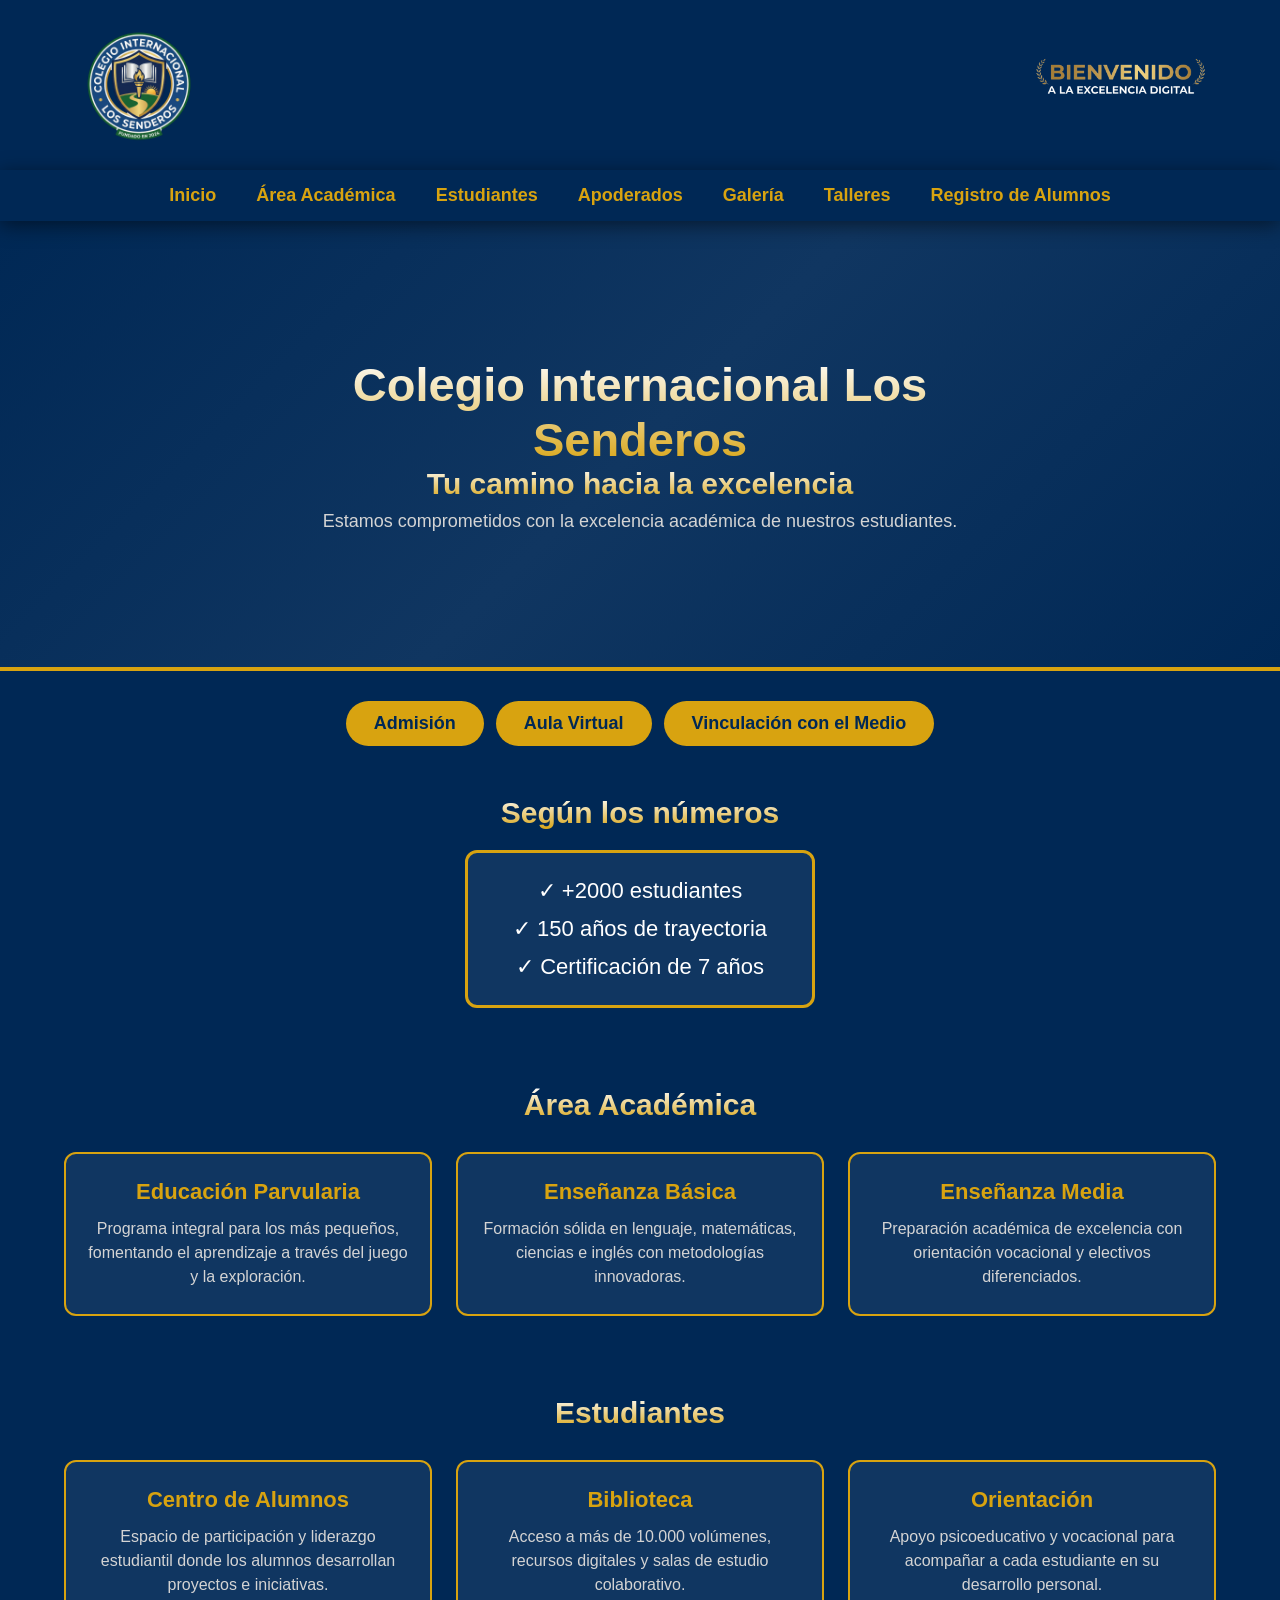
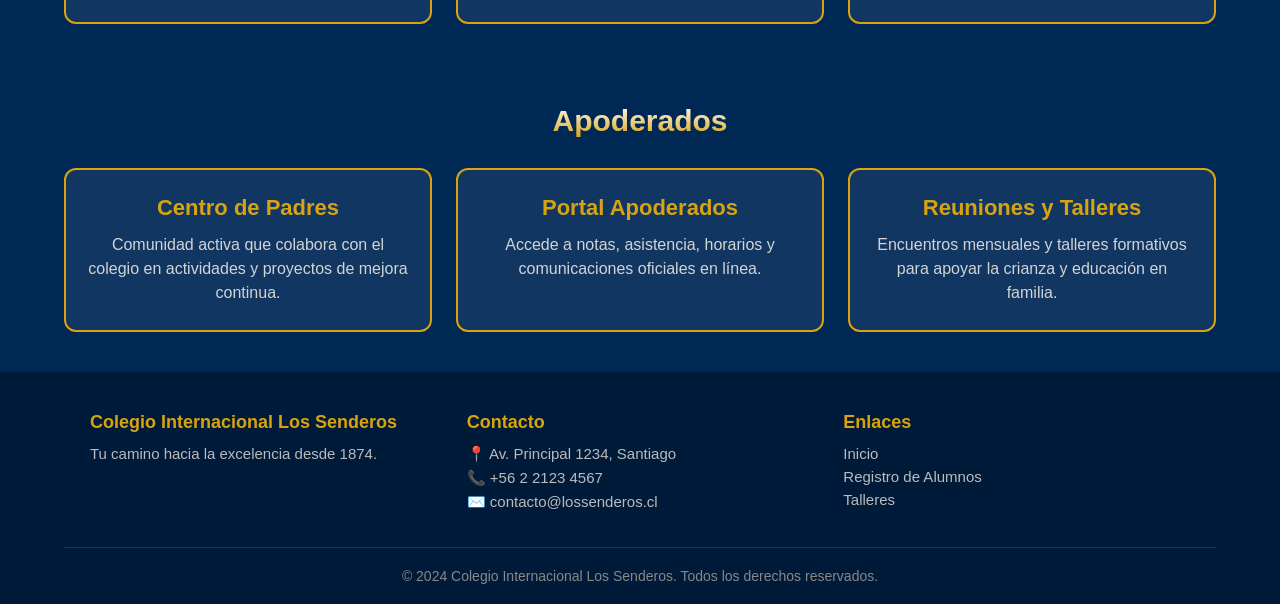
<file: index.html>
<!DOCTYPE html>
<html lang="es">
<head>
  <meta charset="UTF-8">
  <meta name="viewport" content="width=device-width, initial-scale=1.0">
  <title>Colegio Internacional Los Senderos</title>
  <link rel="stylesheet" href="css/style.css">
  <link rel="icon" href="img/Logo Colegio-Photoroom.png" type="image/png">
</head>
<body>
  <header id="site-header">
    <div class="header-top">
      <img class="logo" src="img/Logo Colegio-Photoroom.png" alt="Logo Colegio Los Senderos">
      <img class="mensaje" src="img/Mensaje-Photoroom.png" alt="Mensaje">
    </div>
    <input type="checkbox" id="menu-toggle" class="menu-toggle">
    <label for="menu-toggle" class="menu-icon">&#9776;</label>
    <nav id="main-nav" class="main-nav">
      <ul>
        <li><a href="#inicio">Inicio</a></li>
        <li><a href="#area">Área Académica</a></li>
        <li><a href="#estudiantes">Estudiantes</a></li>
        <li><a href="#apoderados">Apoderados</a></li>
        <li><a href="galeria.html">Galería</a></li>
        <li><a href="talleres.html">Talleres</a></li>
        <li><a href="registro.html">Registro de Alumnos</a></li>
      </ul>
    </nav>
  </header>

  <main>
    <section id="inicio" class="hero">
      <div class="hero-content">
        <h1>Colegio Internacional Los Senderos</h1>
        <h2>Tu camino hacia la excelencia</h2>
        <p>Estamos comprometidos con la excelencia académica de nuestros estudiantes.</p>
      </div>
    </section>

    <section class="buttons">
      <button>Admisión</button>
      <button>Aula Virtual</button>
      <button class="vinc">Vinculación con el Medio</button>
    </section>

    <section class="stats-section">
      <h2>Según los números</h2>
      <div class="card">
        <p>&#10003; +2000 estudiantes</p>
        <p>&#10003; 150 años de trayectoria</p>
        <p>&#10003; Certificación de 7 años</p>
      </div>
    </section>

    <section id="area" class="section-content">
      <h2>Área Académica</h2>
      <div class="grid-cards">
        <div class="info-card">
          <h3>Educación Parvularia</h3>
          <p>Programa integral para los más pequeños, fomentando el aprendizaje a través del juego y la exploración.</p>
        </div>
        <div class="info-card">
          <h3>Enseñanza Básica</h3>
          <p>Formación sólida en lenguaje, matemáticas, ciencias e inglés con metodologías innovadoras.</p>
        </div>
        <div class="info-card">
          <h3>Enseñanza Media</h3>
          <p>Preparación académica de excelencia con orientación vocacional y electivos diferenciados.</p>
        </div>
      </div>
    </section>

    <section id="estudiantes" class="section-content">
      <h2>Estudiantes</h2>
      <div class="grid-cards">
        <div class="info-card">
          <h3>Centro de Alumnos</h3>
          <p>Espacio de participación y liderazgo estudiantil donde los alumnos desarrollan proyectos e iniciativas.</p>
        </div>
        <div class="info-card">
          <h3>Biblioteca</h3>
          <p>Acceso a más de 10.000 volúmenes, recursos digitales y salas de estudio colaborativo.</p>
        </div>
        <div class="info-card">
          <h3>Orientación</h3>
          <p>Apoyo psicoeducativo y vocacional para acompañar a cada estudiante en su desarrollo personal.</p>
        </div>
      </div>
    </section>

    <section id="apoderados" class="section-content">
      <h2>Apoderados</h2>
      <div class="grid-cards">
        <div class="info-card">
          <h3>Centro de Padres</h3>
          <p>Comunidad activa que colabora con el colegio en actividades y proyectos de mejora continua.</p>
        </div>
        <div class="info-card">
          <h3>Portal Apoderados</h3>
          <p>Accede a notas, asistencia, horarios y comunicaciones oficiales en línea.</p>
        </div>
        <div class="info-card">
          <h3>Reuniones y Talleres</h3>
          <p>Encuentros mensuales y talleres formativos para apoyar la crianza y educación en familia.</p>
        </div>
      </div>
    </section>
  </main>

  <footer>
    <div class="footer-content">
      <div class="footer-col">
        <h3>Colegio Internacional Los Senderos</h3>
        <p>Tu camino hacia la excelencia desde 1874.</p>
      </div>
      <div class="footer-col">
        <h3>Contacto</h3>
        <p>📍 Av. Principal 1234, Santiago</p>
        <p>📞 +56 2 2123 4567</p>
        <p>✉️ contacto@lossenderos.cl</p>
      </div>
      <div class="footer-col">
        <h3>Enlaces</h3>
        <p><a href="#inicio">Inicio</a></p>
        <p><a href="registro.html">Registro de Alumnos</a></p>
        <p><a href="talleres.html">Talleres</a></p>
      </div>
    </div>
    <div class="footer-bottom">
      <p>&copy; 2024 Colegio Internacional Los Senderos. Todos los derechos reservados.</p>
    </div>
  </footer>
</body>
</html>
</file>
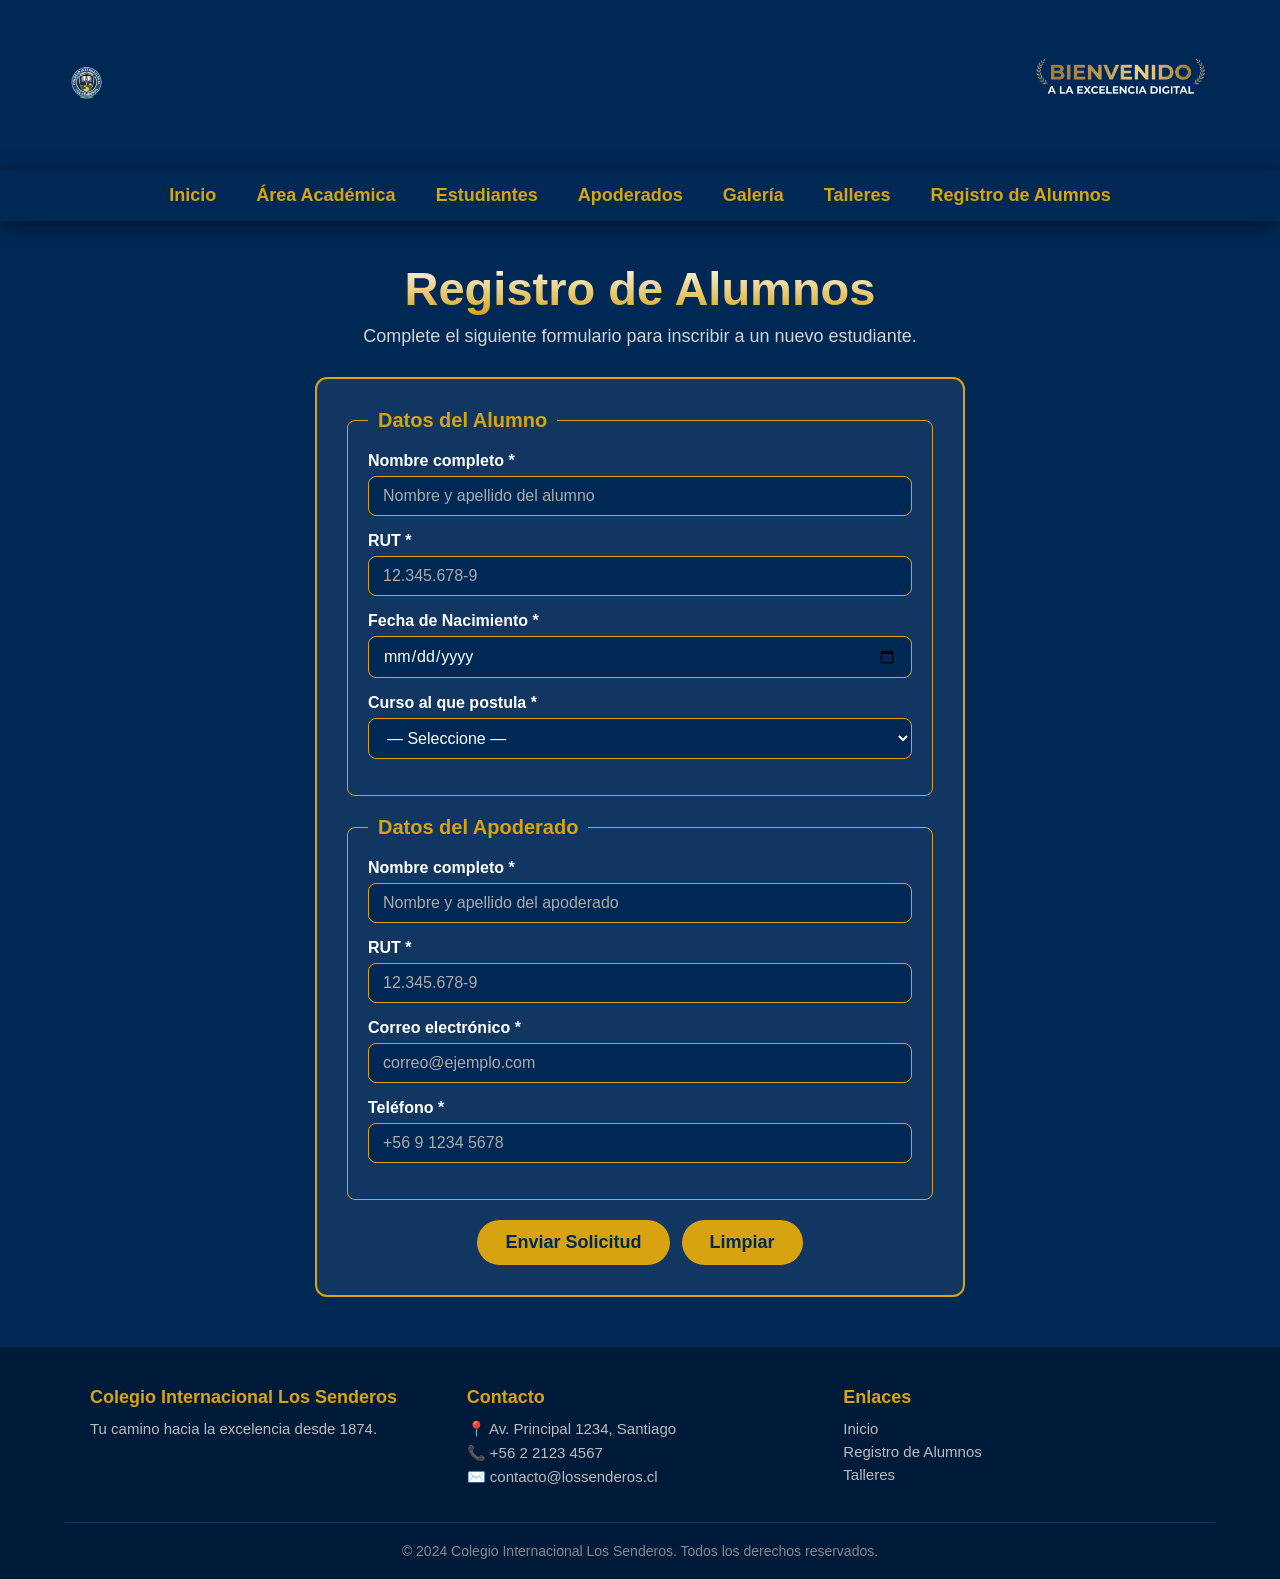
<file: registro.html>
<!DOCTYPE html>
<html lang="es">
<head>
  <meta charset="UTF-8">
  <meta name="viewport" content="width=device-width, initial-scale=1.0">
  <title>Registro de Alumnos — Colegio Los Senderos</title>
  <link rel="stylesheet" href="css/style.css">
</head>
<body>
  <header id="site-header">
    <div class="header-top">
      <a href="index.html"><img class="logo" src="img/Logo Colegio-Photoroom.png" alt="Logo Colegio Los Senderos"></a>
      <img class="mensaje" src="img/Mensaje-Photoroom.png" alt="Mensaje">
    </div>
    <input type="checkbox" id="menu-toggle" class="menu-toggle">
    <label for="menu-toggle" class="menu-icon">&#9776;</label>
    <nav id="main-nav" class="main-nav">
      <ul>
        <li><a href="index.html">Inicio</a></li>
        <li><a href="index.html#area">Área Académica</a></li>
        <li><a href="index.html#estudiantes">Estudiantes</a></li>
        <li><a href="index.html#apoderados">Apoderados</a></li>
        <li><a href="galeria.html">Galería</a></li>
        <li><a href="talleres.html">Talleres</a></li>
        <li><a href="registro.html">Registro de Alumnos</a></li>
      </ul>
    </nav>
  </header>

  <main>
    <section class="registro-hero">
      <h1>Registro de Alumnos</h1>
      <p>Complete el siguiente formulario para inscribir a un nuevo estudiante.</p>
    </section>

    <section class="form-section">
      <form class="registro-form">
        <fieldset>
          <legend>Datos del Alumno</legend>

          <div class="form-group">
            <label for="nombre">Nombre completo *</label>
            <input type="text" id="nombre" name="nombre" required placeholder="Nombre y apellido del alumno">
          </div>

          <div class="form-group">
            <label for="rut">RUT *</label>
            <input type="text" id="rut" name="rut" required placeholder="12.345.678-9">
          </div>

          <div class="form-group">
            <label for="fecha-nac">Fecha de Nacimiento *</label>
            <input type="date" id="fecha-nac" name="fecha-nac" required>
          </div>

          <div class="form-group">
            <label for="curso">Curso al que postula *</label>
            <select id="curso" name="curso" required>
              <option value="">— Seleccione —</option>
              <option value="prekinder">Pre-Kínder</option>
              <option value="kinder">Kínder</option>
              <option value="1basico">1º Básico</option>
              <option value="2basico">2º Básico</option>
              <option value="3basico">3º Básico</option>
              <option value="4basico">4º Básico</option>
              <option value="5basico">5º Básico</option>
              <option value="6basico">6º Básico</option>
              <option value="7basico">7º Básico</option>
              <option value="8basico">8º Básico</option>
              <option value="1medio">1º Medio</option>
              <option value="2medio">2º Medio</option>
              <option value="3medio">3º Medio</option>
              <option value="4medio">4º Medio</option>
            </select>
          </div>
        </fieldset>

        <fieldset>
          <legend>Datos del Apoderado</legend>

          <div class="form-group">
            <label for="apo-nombre">Nombre completo *</label>
            <input type="text" id="apo-nombre" name="apo-nombre" required placeholder="Nombre y apellido del apoderado">
          </div>

          <div class="form-group">
            <label for="apo-rut">RUT *</label>
            <input type="text" id="apo-rut" name="apo-rut" required placeholder="12.345.678-9">
          </div>

          <div class="form-group">
            <label for="apo-correo">Correo electrónico *</label>
            <input type="email" id="apo-correo" name="apo-correo" required placeholder="correo@ejemplo.com">
          </div>

          <div class="form-group">
            <label for="apo-telefono">Teléfono *</label>
            <input type="tel" id="apo-telefono" name="apo-telefono" required placeholder="+56 9 1234 5678">
          </div>
        </fieldset>

        <div class="form-actions">
          <button type="submit">Enviar Solicitud</button>
          <button type="reset">Limpiar</button>
        </div>
      </form>
    </section>
  </main>

  <footer>
    <div class="footer-content">
      <div class="footer-col">
        <h3>Colegio Internacional Los Senderos</h3>
        <p>Tu camino hacia la excelencia desde 1874.</p>
      </div>
      <div class="footer-col">
        <h3>Contacto</h3>
        <p>📍 Av. Principal 1234, Santiago</p>
        <p>📞 +56 2 2123 4567</p>
        <p>✉️ contacto@lossenderos.cl</p>
      </div>
      <div class="footer-col">
        <h3>Enlaces</h3>
        <p><a href="index.html">Inicio</a></p>
        <p><a href="registro.html">Registro de Alumnos</a></p>
        <p><a href="talleres.html">Talleres</a></p>
      </div>
    </div>
    <div class="footer-bottom">
      <p>&copy; 2024 Colegio Internacional Los Senderos. Todos los derechos reservados.</p>
    </div>
  </footer>
</body>
</html>
</file>
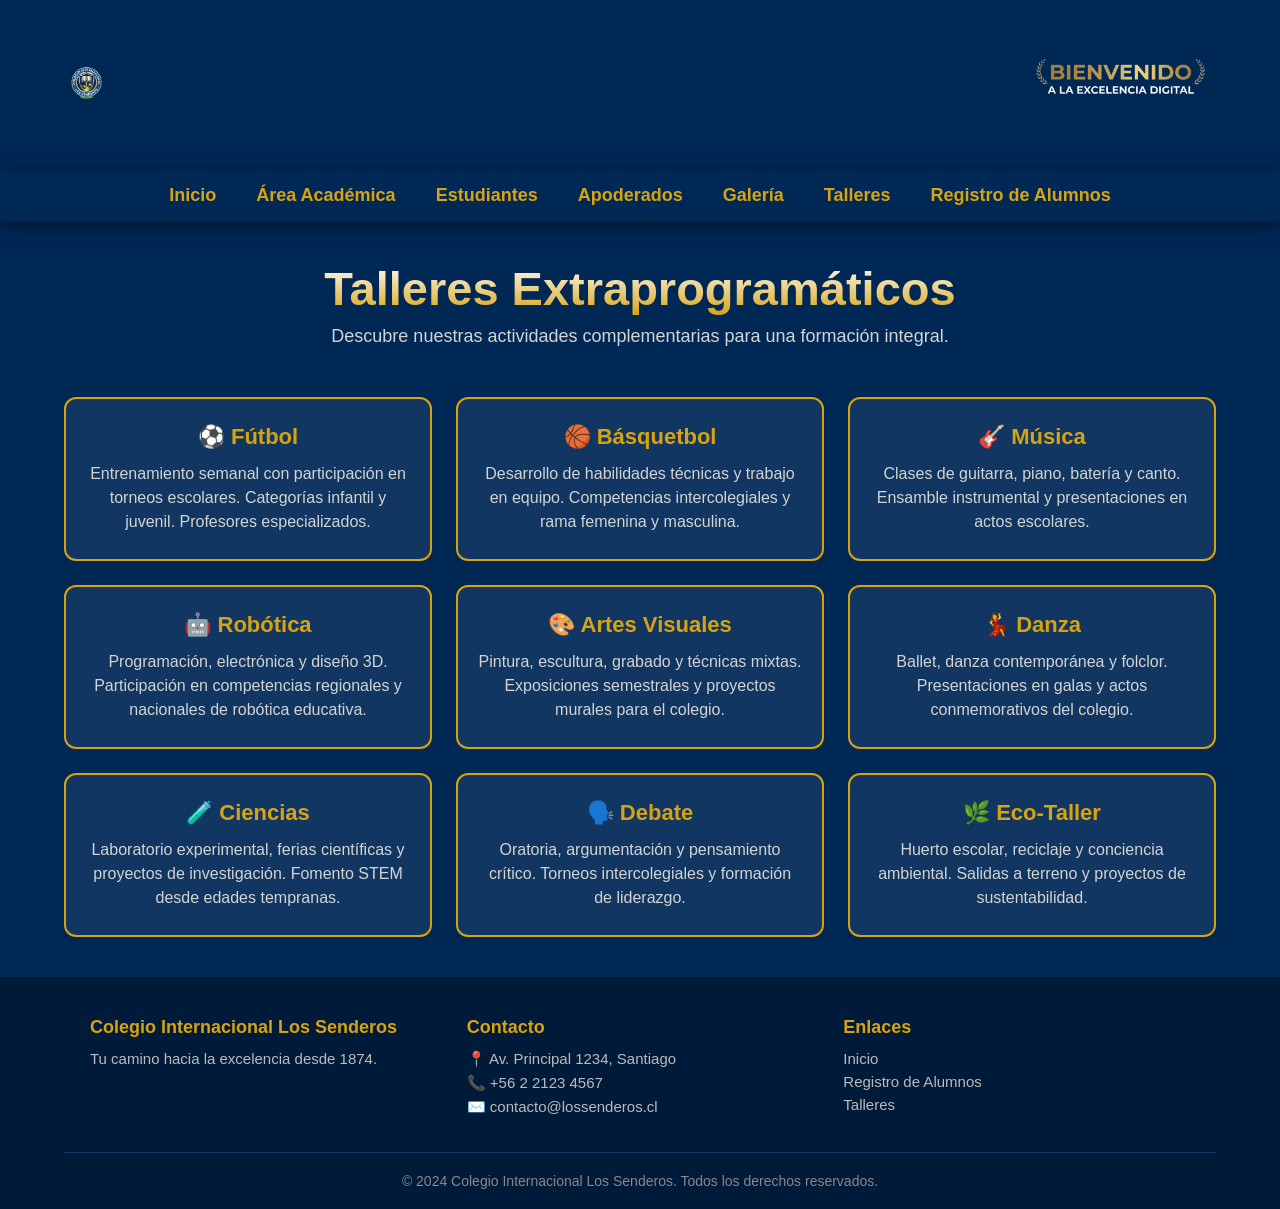
<file: talleres.html>
<!DOCTYPE html>
<html lang="es">
<head>
  <meta charset="UTF-8">
  <meta name="viewport" content="width=device-width, initial-scale=1.0">
  <title>Talleres — Colegio Los Senderos</title>
  <link rel="stylesheet" href="css/style.css">
</head>
<body>
  <header id="site-header">
    <div class="header-top">
      <a href="index.html"><img class="logo" src="img/Logo Colegio-Photoroom.png" alt="Logo Colegio Los Senderos"></a>
      <img class="mensaje" src="img/Mensaje-Photoroom.png" alt="Mensaje">
    </div>
    <input type="checkbox" id="menu-toggle" class="menu-toggle">
    <label for="menu-toggle" class="menu-icon">&#9776;</label>
    <nav id="main-nav" class="main-nav">
      <ul>
        <li><a href="index.html">Inicio</a></li>
        <li><a href="index.html#area">Área Académica</a></li>
        <li><a href="index.html#estudiantes">Estudiantes</a></li>
        <li><a href="index.html#apoderados">Apoderados</a></li>
        <li><a href="galeria.html">Galería</a></li>
        <li><a href="talleres.html">Talleres</a></li>
        <li><a href="registro.html">Registro de Alumnos</a></li>
      </ul>
    </nav>
  </header>

  <main>
    <section class="registro-hero">
      <h1>Talleres Extraprogramáticos</h1>
      <p>Descubre nuestras actividades complementarias para una formación integral.</p>
    </section>

    <section class="section-content">
      <div class="grid-cards">
        <div class="info-card">
          <h3>⚽ Fútbol</h3>
          <p>Entrenamiento semanal con participación en torneos escolares. Categorías infantil y juvenil. Profesores especializados.</p>
        </div>
        <div class="info-card">
          <h3>🏀 Básquetbol</h3>
          <p>Desarrollo de habilidades técnicas y trabajo en equipo. Competencias intercolegiales y rama femenina y masculina.</p>
        </div>
        <div class="info-card">
          <h3>🎸 Música</h3>
          <p>Clases de guitarra, piano, batería y canto. Ensamble instrumental y presentaciones en actos escolares.</p>
        </div>
        <div class="info-card">
          <h3>🤖 Robótica</h3>
          <p>Programación, electrónica y diseño 3D. Participación en competencias regionales y nacionales de robótica educativa.</p>
        </div>
        <div class="info-card">
          <h3>🎨 Artes Visuales</h3>
          <p>Pintura, escultura, grabado y técnicas mixtas. Exposiciones semestrales y proyectos murales para el colegio.</p>
        </div>
        <div class="info-card">
          <h3>💃 Danza</h3>
          <p>Ballet, danza contemporánea y folclor. Presentaciones en galas y actos conmemorativos del colegio.</p>
        </div>
        <div class="info-card">
          <h3>🧪 Ciencias</h3>
          <p>Laboratorio experimental, ferias científicas y proyectos de investigación. Fomento STEM desde edades tempranas.</p>
        </div>
        <div class="info-card">
          <h3>🗣️ Debate</h3>
          <p>Oratoria, argumentación y pensamiento crítico. Torneos intercolegiales y formación de liderazgo.</p>
        </div>
        <div class="info-card">
          <h3>🌿 Eco-Taller</h3>
          <p>Huerto escolar, reciclaje y conciencia ambiental. Salidas a terreno y proyectos de sustentabilidad.</p>
        </div>
      </div>
    </section>
  </main>

  <footer>
    <div class="footer-content">
      <div class="footer-col">
        <h3>Colegio Internacional Los Senderos</h3>
        <p>Tu camino hacia la excelencia desde 1874.</p>
      </div>
      <div class="footer-col">
        <h3>Contacto</h3>
        <p>📍 Av. Principal 1234, Santiago</p>
        <p>📞 +56 2 2123 4567</p>
        <p>✉️ contacto@lossenderos.cl</p>
      </div>
      <div class="footer-col">
        <h3>Enlaces</h3>
        <p><a href="index.html">Inicio</a></p>
        <p><a href="registro.html">Registro de Alumnos</a></p>
        <p><a href="talleres.html">Talleres</a></p>
      </div>
    </div>
    <div class="footer-bottom">
      <p>&copy; 2024 Colegio Internacional Los Senderos. Todos los derechos reservados.</p>
    </div>
  </footer>
</body>
</html>
</file>
<file: css/style.css>
/* ===== RESET Y BASE ===== */
* {
  margin: 0;
  padding: 0;
  box-sizing: border-box;
}

html {
  scroll-behavior: smooth;
}

body {
  background-color: #002855;
  font-family: 'Segoe UI', Tahoma, Geneva, Verdana, sans-serif;
  color: white;
  min-height: 100vh;
  display: flex;
  flex-direction: column;
}

/* ===== HEADER ===== */
#site-header {
  background-color: #002855;
}

.header-top {
  display: flex;
  align-items: center;
  justify-content: space-between;
  padding: 10px 5%;
}

.logo {
  width: 30%;
  max-width: 150px;
  height: auto;
}

.mensaje {
  height: auto;
  max-height: 150px;
  width: auto;
  margin-left: auto;
}

/* ===== MENÚ HAMBURGUESA ===== */
.menu-toggle {
  display: none;
}

.menu-icon {
  display: none;
  font-size: 32px;
  color: rgb(216, 163, 16);
  cursor: pointer;
  padding: 10px 5%;
  user-select: none;
}

/* ===== NAV ===== */
.main-nav ul {
  list-style-type: none;
  background-color: #002855;
  padding: 0;
  margin: 0;
  overflow: hidden;
  display: flex;
  justify-content: center;
  flex-wrap: wrap;
  box-shadow: 0 4px 20px rgba(0, 0, 0, 0.5);
  position: relative;
  z-index: 10;
}

.main-nav li {
  float: left;
}

.main-nav a {
  color: rgb(216, 163, 16);
  text-decoration: none;
  padding: 15px 20px;
  display: block;
  text-align: center;
  font-size: 18px;
  font-weight: 600;
  transition: background-color 0.3s, color 0.3s;
}

.main-nav a:hover {
  background-color: rgb(216, 163, 16);
  color: white;
}

/* ===== HERO ===== */
.hero {
  background: linear-gradient(135deg, #002855 0%, #103661 50%, #002855 100%);
  border-bottom: 4px solid rgb(216, 163, 16);
  min-height: 50vh;
  display: flex;
  align-items: center;
  justify-content: center;
  text-align: center;
  padding: 60px 5%;
}

.hero-content {
  max-width: 800px;
}

h1 {
  background-image: linear-gradient(to bottom, white, rgb(216, 163, 16));
  -webkit-background-clip: text;
  background-clip: text;
  font-size: 47px;
  color: transparent;
  text-align: center;
}

h2 {
  background-image: linear-gradient(to bottom, white, rgb(216, 163, 16));
  -webkit-background-clip: text;
  background-clip: text;
  font-size: 30px;
  color: transparent;
  text-align: center;
  margin-bottom: 10px;
}

p {
  font-size: 18px;
  text-align: center;
  color: #d4d4d4;
}

/* ===== BOTONES ===== */
.buttons {
  display: flex;
  justify-content: center;
  gap: 12px;
  flex-wrap: wrap;
  padding: 30px 5%;
}

button {
  background-color: rgb(216, 163, 16);
  color: #002855;
  border-radius: 40px;
  border: none;
  font-size: 18px;
  padding: 12px 28px;
  cursor: pointer;
  font-weight: bold;
  transition: color 0.3s, background-color 0.3s;
}

button:hover {
  color: white;
  background-color: #c8920e;
}

.vinc {
  min-width: 250px;
}

/* ===== ESTADÍSTICAS ===== */
.stats-section {
  padding: 20px 5% 40px;
  text-align: center;
}

.card {
  background-color: #103661;
  max-width: 350px;
  border-radius: 12px;
  border: 3px solid rgb(216, 163, 16);
  margin: 20px auto 0;
  padding: 25px 20px;
  display: flex;
  flex-direction: column;
  align-items: center;
  gap: 12px;
}

.card p {
  font-size: 22px;
  color: white;
}

/* ===== SECCIONES DE CONTENIDO ===== */
.section-content {
  padding: 40px 5%;
}

.section-content h2 {
  margin-bottom: 30px;
}

.grid-cards {
  display: grid;
  grid-template-columns: repeat(auto-fit, minmax(280px, 1fr));
  gap: 24px;
}

.info-card {
  background-color: #103661;
  border: 2px solid rgb(216, 163, 16);
  border-radius: 12px;
  padding: 25px 20px;
  text-align: center;
  transition: transform 0.3s, box-shadow 0.3s;
}

.info-card:hover {
  transform: translateY(-4px);
  box-shadow: 0 8px 24px rgba(216, 163, 16, 0.25);
}

.info-card h3 {
  color: rgb(216, 163, 16);
  font-size: 22px;
  margin-bottom: 12px;
}

.info-card p {
  font-size: 16px;
  color: #d4d4d4;
  line-height: 1.5;
}

/* ===== REGISTRO HERO ===== */
.registro-hero {
  text-align: center;
  padding: 40px 5% 10px;
}

.registro-hero h1 {
  margin-bottom: 10px;
}

/* ===== FORMULARIO ===== */
.form-section {
  padding: 20px 5% 50px;
  display: flex;
  justify-content: center;
}

.registro-form {
  background-color: #103661;
  border: 2px solid rgb(216, 163, 16);
  border-radius: 12px;
  padding: 30px;
  max-width: 650px;
  width: 100%;
}

fieldset {
  border: 1px solid rgb(216, 163, 16);
  border-radius: 8px;
  padding: 20px;
  margin-bottom: 20px;
}

legend {
  color: rgb(216, 163, 16);
  font-size: 20px;
  font-weight: bold;
  padding: 0 10px;
}

.form-group {
  margin-bottom: 16px;
}

.form-group label {
  display: block;
  color: white;
  font-weight: 600;
  margin-bottom: 6px;
  text-align: left;
}

.form-group input,
.form-group select {
  width: 100%;
  padding: 10px 14px;
  border: 1px solid rgb(216, 163, 16);
  border-radius: 8px;
  background-color: #002855;
  color: white;
  font-size: 16px;
  font-family: inherit;
}

.form-group input::placeholder {
  color: #aaa;
}

.form-group input:focus,
.form-group select:focus {
  outline: 2px solid rgb(216, 163, 16);
  outline-offset: 2px;
}

.form-actions {
  display: flex;
  gap: 12px;
  justify-content: center;
  flex-wrap: wrap;
}

/* ===== GALERÍA ===== */
.galeria-grid {
  display: grid;
  grid-template-columns: repeat(auto-fit, minmax(300px, 1fr));
  gap: 16px;
  padding: 20px 5% 50px;
}

.galeria-grid img {
  width: 100%;
  height: 250px;
  object-fit: cover;
  border-radius: 8px;
  border: 2px solid rgb(216, 163, 16);
  transition: transform 0.3s, opacity 0.3s;
}

.galeria-grid img:hover {
  transform: scale(1.03);
  opacity: 0.85;
}

/* ===== FOOTER ===== */
footer {
  background-color: #001a3a;
  margin-top: auto;
  padding: 40px 5% 0;
}

.footer-content {
  display: grid;
  grid-template-columns: repeat(auto-fit, minmax(220px, 1fr));
  gap: 30px;
  max-width: 1100px;
  margin: 0 auto;
}

.footer-col h3 {
  color: rgb(216, 163, 16);
  font-size: 18px;
  margin-bottom: 12px;
}

.footer-col p {
  font-size: 15px;
  color: #bbb;
  text-align: left;
  margin-bottom: 6px;
}

.footer-col a {
  color: #bbb;
  text-decoration: none;
  transition: color 0.3s;
}

.footer-col a:hover {
  color: rgb(216, 163, 16);
}

.footer-bottom {
  text-align: center;
  padding: 20px 0;
  margin-top: 30px;
  border-top: 1px solid #103661;
}

.footer-bottom p {
  font-size: 14px;
  color: #888;
}

/* ===== RESPONSIVE ===== */
@media (max-width: 768px) {
  h1 {
    font-size: 32px;
  }

  h2 {
    font-size: 22px;
  }

  .menu-icon {
    display: block;
  }

  .main-nav ul {
    display: none;
    flex-direction: column;
    width: 100%;
    text-align: left;
  }

  .menu-toggle:checked ~ .main-nav ul {
    display: flex;
  }

  .main-nav li {
    float: none;
    width: 100%;
  }

  .main-nav a {
    padding: 12px 5%;
    font-size: 16px;
    text-align: left;
    border-bottom: 1px solid #103661;
  }

  .logo {
    max-width: 100px;
  }

  .mensaje {
    max-height: 100px;
  }

  button {
    font-size: 16px;
    padding: 10px 20px;
  }

  .vinc {
    min-width: auto;
  }

  .info-card {
    padding: 20px 15px;
  }

  .registro-form {
    padding: 20px;
  }

  .galeria-grid {
    grid-template-columns: 1fr;
  }
}

@media (max-width: 480px) {
  h1 {
    font-size: 26px;
  }

  h2 {
    font-size: 18px;
  }

  .logo {
    max-width: 80px;
  }

  .mensaje {
    max-height: 70px;
  }

  .buttons {
    flex-direction: column;
    align-items: center;
  }

  button {
    width: 100%;
    max-width: 280px;
  }

}
</file>
